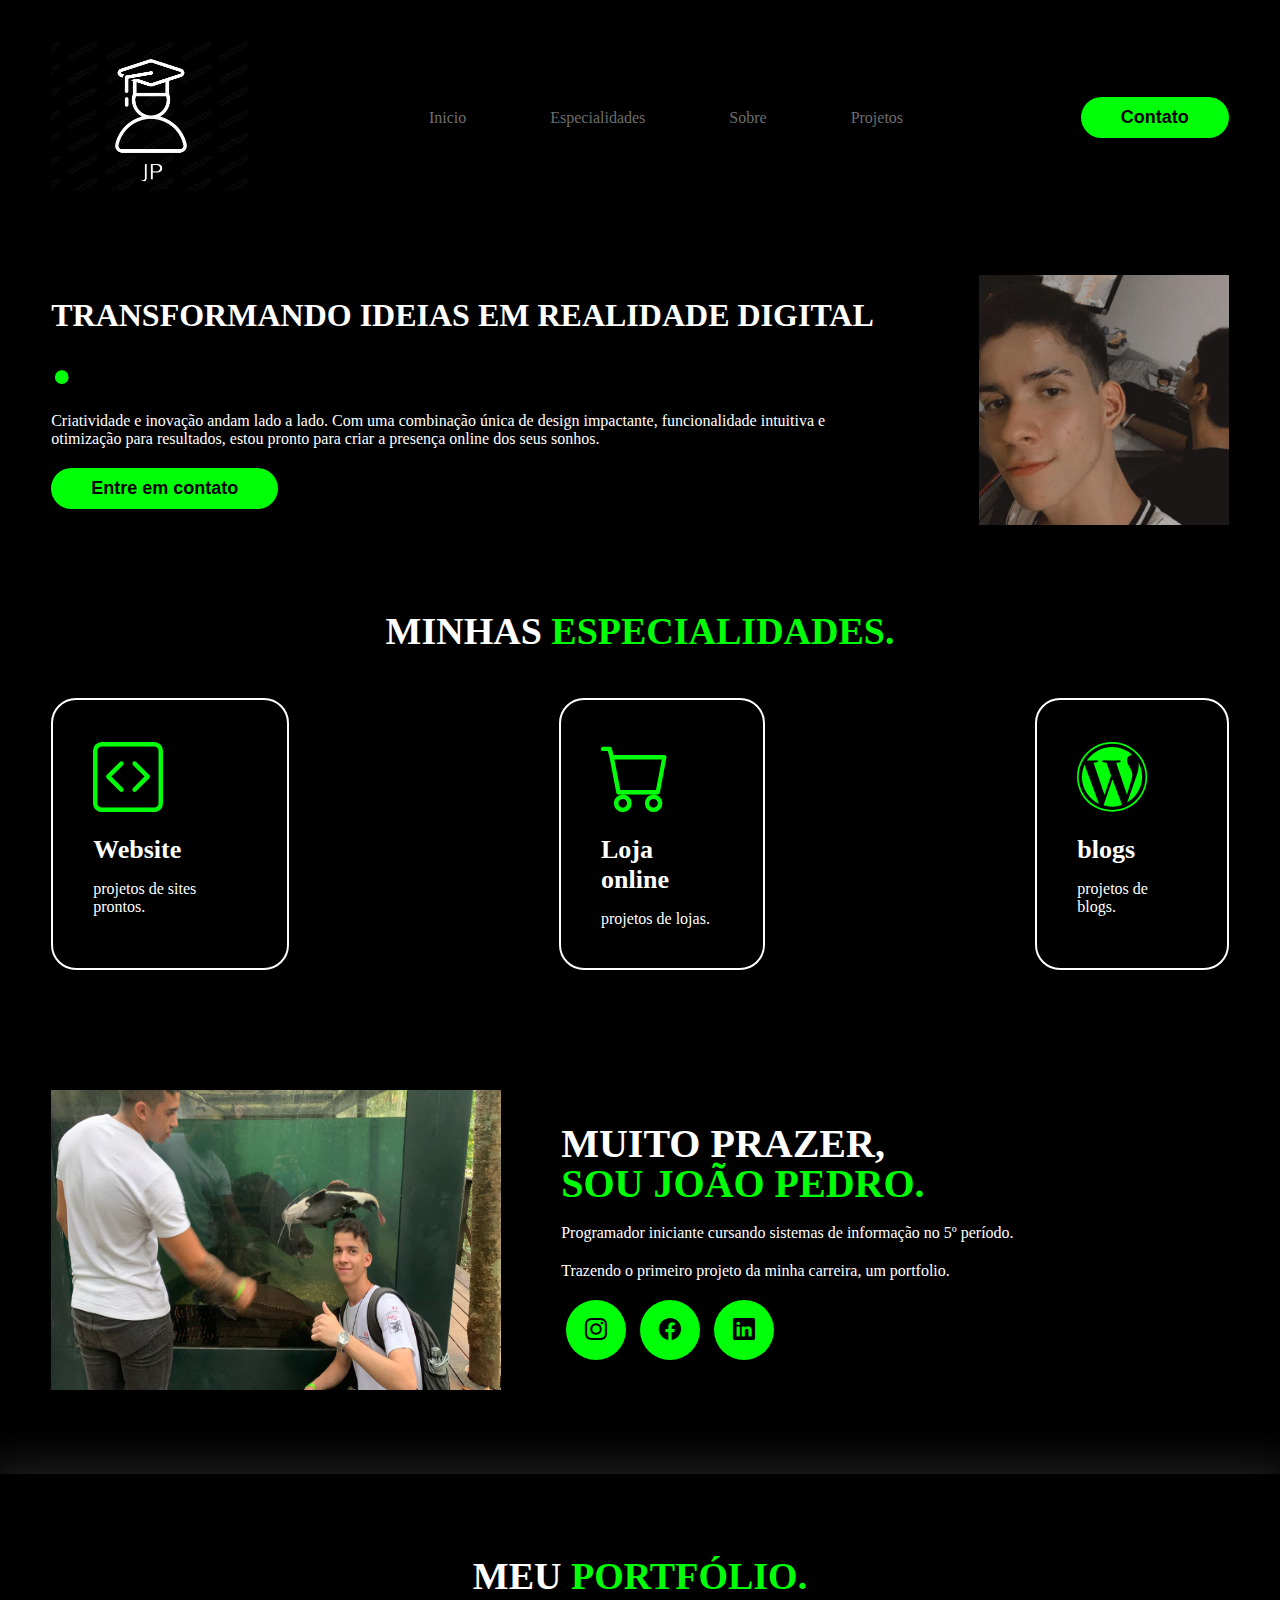
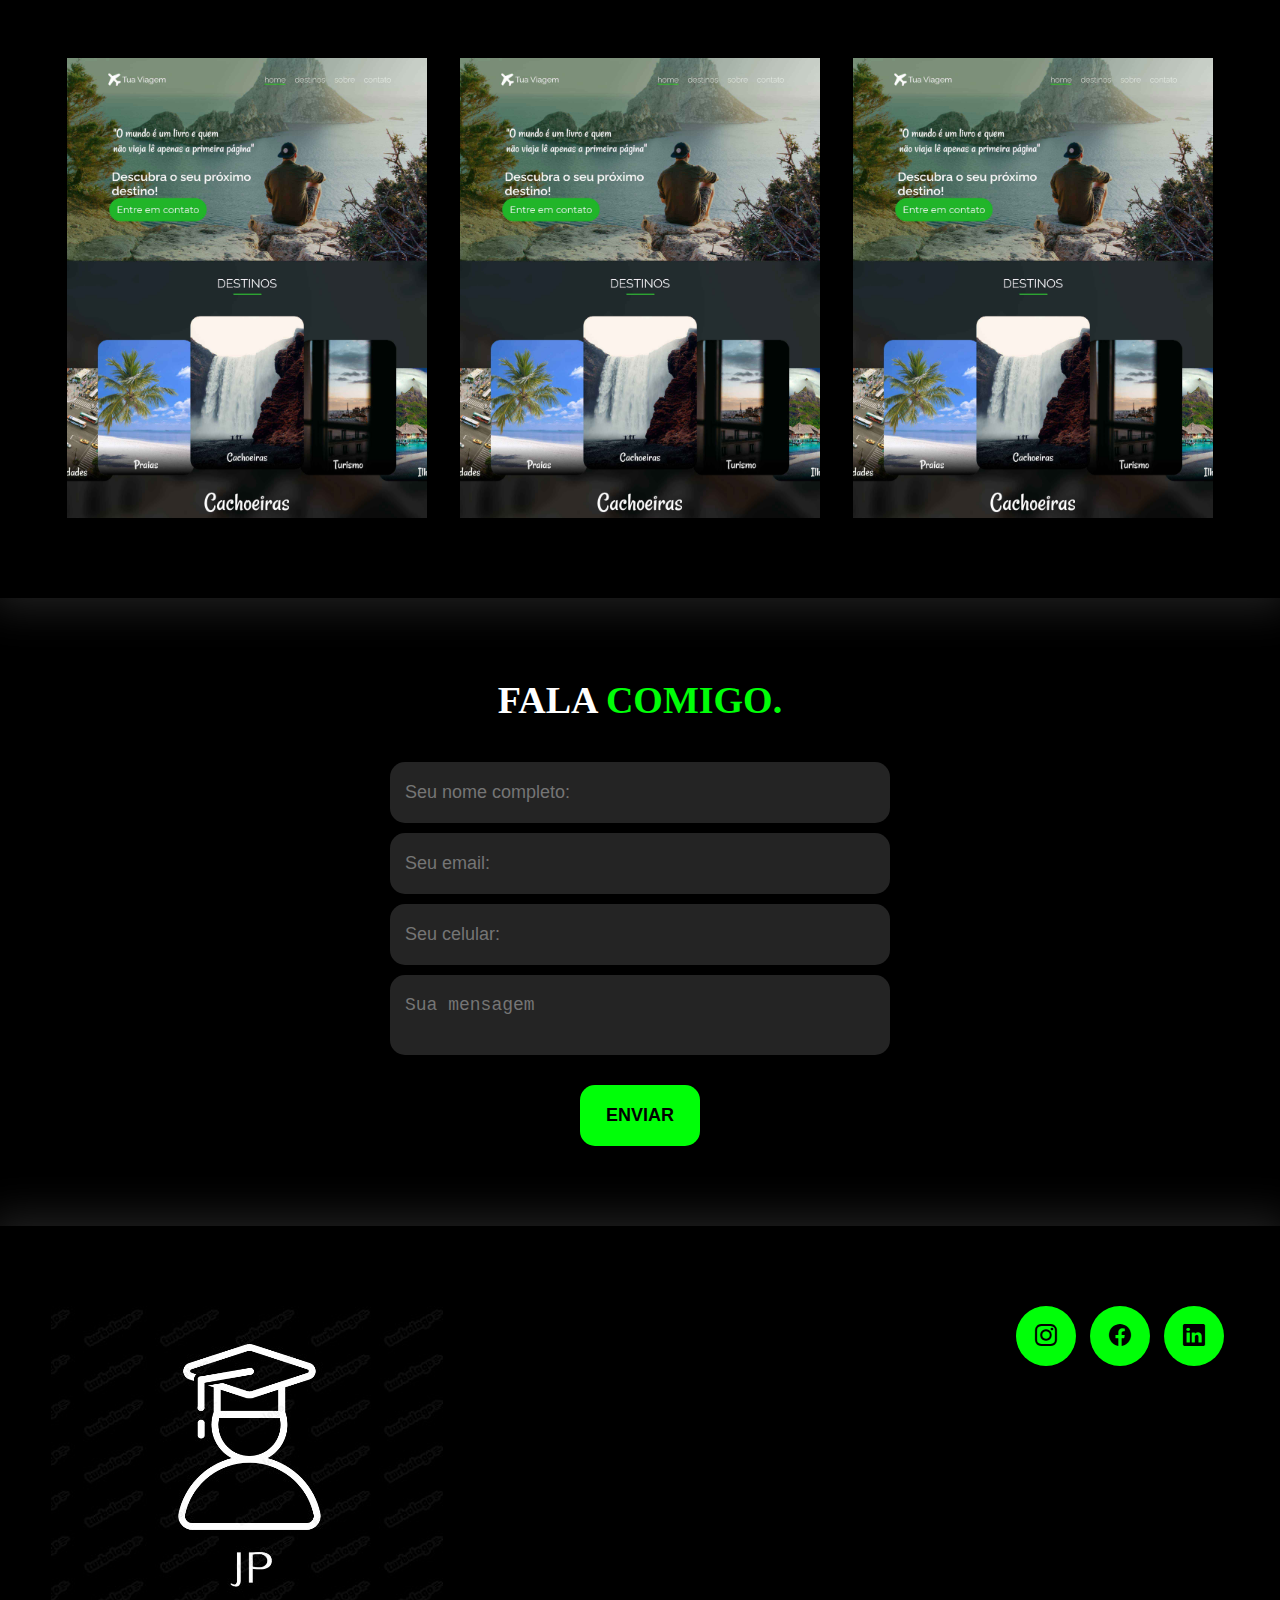
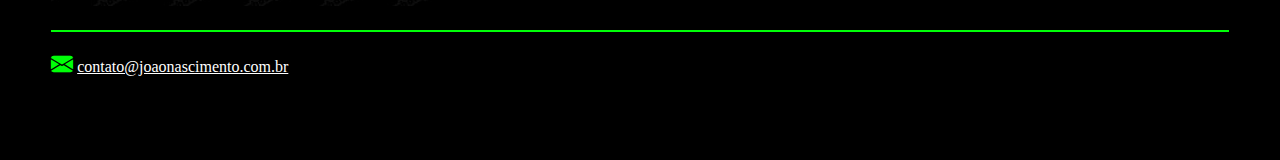
<file: index.html>
<!DOCTYPE html>
    <html lang="pt-br">
    <head>
        <meta charset="UTF-8">
        <meta name="viewport" content="width=device-width, initial-scale=1.0">
        <!-- GOOGLE FONTS  -->
        <link rel="preconnect" href="https://fonts.googleapis.com">
<link rel="preconnect" href="https://fonts.gstatic.com" crossorigin>
<link href="https://fonts.googleapis.com/css2?family=Poppins:ital,wght@0,100;0,200;0,300;0,400;0,500;0,600;0,700;0,800;0,900;1,100;1,200;1,300;1,400;1,500;1,600;1,700;1,800;1,900&display=swap" rel="stylesheet">

        <!-- FIM GOOGLE FONTS -->
        <!--BOOTSTRAP ICONS-->
        <link rel="stylesheet" href="https://cdn.jsdelivr.net/npm/bootstrap-icons@1.11.3/font/bootstrap-icons.min.css">

        <!-- FIM BOOTSTRAP ICONS -->
        <link rel="stylesheet" href="style.css">
        <title>Portifólio Jp</title>
    </head>
    <body>
        <header>
            <div class="interface">
                <div class="logo">
                    <a href="#">
                        <img src="imagens/logotipoboa.jfif" alt="#" width="200">
                        
                        

                        
                        
                    
                    
                    
                    </a>

                </div><!--logo-->
                <nav class="menu-desktop">
                    <ul>
                        <li><a href="#">Inicio</a></li>
                        <li><a href="#">Especialidades</a></li>
                        <li><a href="#">Sobre</a></li>
                        <li><a href="#">Projetos</a></li>

                    </ul>

                </nav>
                <div class="jp-contato">
                    <a href="#">
                        <button>Contato</button>
                    </a>
                </div>

                
            </div><!--interface-->
        </header>

        <main>
            <section class="topo-do-site">
                    <div class="interface">
                        <div class="flex">
                            <div class="txt-topo-site">
                                <h1>TRANSFORMANDO IDEIAS EM REALIDADE DIGITAL <span>.</span></h1>
                            <p>Criatividade e inovação andam lado a lado. Com uma combinação única de design impactante,
                            funcionalidade intuitiva e otimização para resultados, estou pronto para criar a 
                             presença online dos seus sonhos.</p>
                                    <div class="jp-contato">
                                        <a href="#">
                                            <button>Entre em contato</button>
                                        </a>
                                    </div>
                                


                            </div><!--txt-topo-site-->

                            <div class="img-topo-site">

                                <img src="imagens/eu1.jpeg" alt=""width="250">
                            
                            

                            </div><!--img-topo-site-->


                        </div><!--flex-->

                    </div><!--interface-->
                
            </section> <!--topo-do-site-->

            <section class="especialidades">

                <div class="interface">

                    <h2 class="titulo">MINHAS <span>ESPECIALIDADES.</span></h2>

                    <div class="flex">

                        <div class="especialidades-box">

                            <i class="bi bi-code-square"></i>
                            <h3>Website</h3>
                            <p> projetos de sites prontos.</p>

                        </div> <!--especialidades-box-->
                        <div class="especialidades-box">

                            <i class="bi bi-cart"></i>
                            <h3>Loja online</h3>
                            <p> projetos de lojas.</p>

                        </div> <!--especialidades-box-->
                        <div class="especialidades-box">

                            <i class="bi bi-wordpress"></i>
                            <h3>blogs</h3>
                            <p>projetos de blogs.</p>

                        </div> <!--especialidades-box-->


                    </div> <!--flex-->

                </div> <!--interface-->
                
            </section> <!--especialidades-->

            <section class="sobre">
                <div class="interface">
                    <div class="flex">
                        <div class="img-sobre">
                            <img src="imagens/eu3.jpeg" alt="#" width="450" height="300">


                        </div><!--img-sobre-->

                        <div class="txt-sobre">
                            <h2>MUITO PRAZER, <span>SOU JOÃO PEDRO.</span></h2>
                                <p>Programador iniciante cursando sistemas de informação no 5º período.</p>
                                <p>Trazendo o primeiro projeto da minha carreira, um portfolio.</p>
                                <div class="jp-social">
                                    <a href="https://www.instagram.com/yskm_jp/" target="_blank"><button><i class="bi bi-instagram"></i></button></a>
                                    <a href="https://www.facebook.com/profile.php?id=100011338135512" target="_blank"><button><i class="bi bi-facebook"></i></button></a>
                                    <a href="#"><button><i class="bi bi-linkedin"></i></button></a>

                                </div><!--jp-social-->
                        </div><!--txt-sobre-->
                    </div> <!--flex-->
                </div><!--interface-->
            </section><!--sobre-->

            <section class="portfolio">
                <div class="interface">
                    <h2 class="titulo">MEU <span>PORTFÓLIO.</span></h2>
                    <div class="flex">
                        <div class="img-port" style="background-image: url(imagens/imagem.jpg);">
                            <div class="overlay">Projeto 1</div>
                        </div>
                        <div class="img-port" style="background-image: url(imagens/imagem.jpg);">
                            <div class="overlay">Projeto 2</div>
                        </div>
                        <div class="img-port" style="background-image: url(imagens/imagem.jpg);">
                            <div class="overlay">Projeto 3</div>
                        </div>
                    </div><!--flex-->
                </div><!--interface-->
            </section><!--portfolio-->

            <section class="formulario">
                <div class="interface">
                    <h2 class="titulo">FALA <span>COMIGO.</span></h2>
                    
                    <form action="">

                        <input type="text" name="" id="" placeholder="Seu nome completo:" required>
                        <input type="text" name="" id="" placeholder="Seu email:" required>
                        <input type="text" name="" id="" placeholder="Seu celular:" >
                        <textarea name="" id="" placeholder="Sua mensagem" required></textarea>
                        <div class="btn-enviar"><input type="submit" value="ENVIAR"></div>
                        
                    </form>


                </div><!--interface-->
            </section><!--formulario-->

        </main>
        
        <footer>
            <div class="interface">
                <div class="line-footer">
                    <div class="flex">
                        <div class="logo-footer">
                            <img src="imagens/logotipoboa.jfif" alt="#">
                        </div><!--logo-footer-->
                        <div class="jp-social">
                            <a href="https://www.instagram.com/yskm_jp/" target="_blank"><button><i class="bi bi-instagram"></i></button></a>
                            <a href="https://www.facebook.com/profile.php?id=100011338135512" target="_blank"><button><i class="bi bi-facebook"></i></button></a>
                            <a href="#"><button><i class="bi bi-linkedin"></i></button></a>

                        </div><!--jp-social-->
                    </div>
                </div><!--line-footer-->
                <div class="line-footer borda">
                    <p><i class="bi bi-envelope-fill"></i> <a href="mailto:contato@joaonascimento.com.br">contato@joaonascimento.com.br</a></p>
                </div><!--line-footer-->
            </div><!--interface-->
        </footer>

    </body>
    </html>
</file>
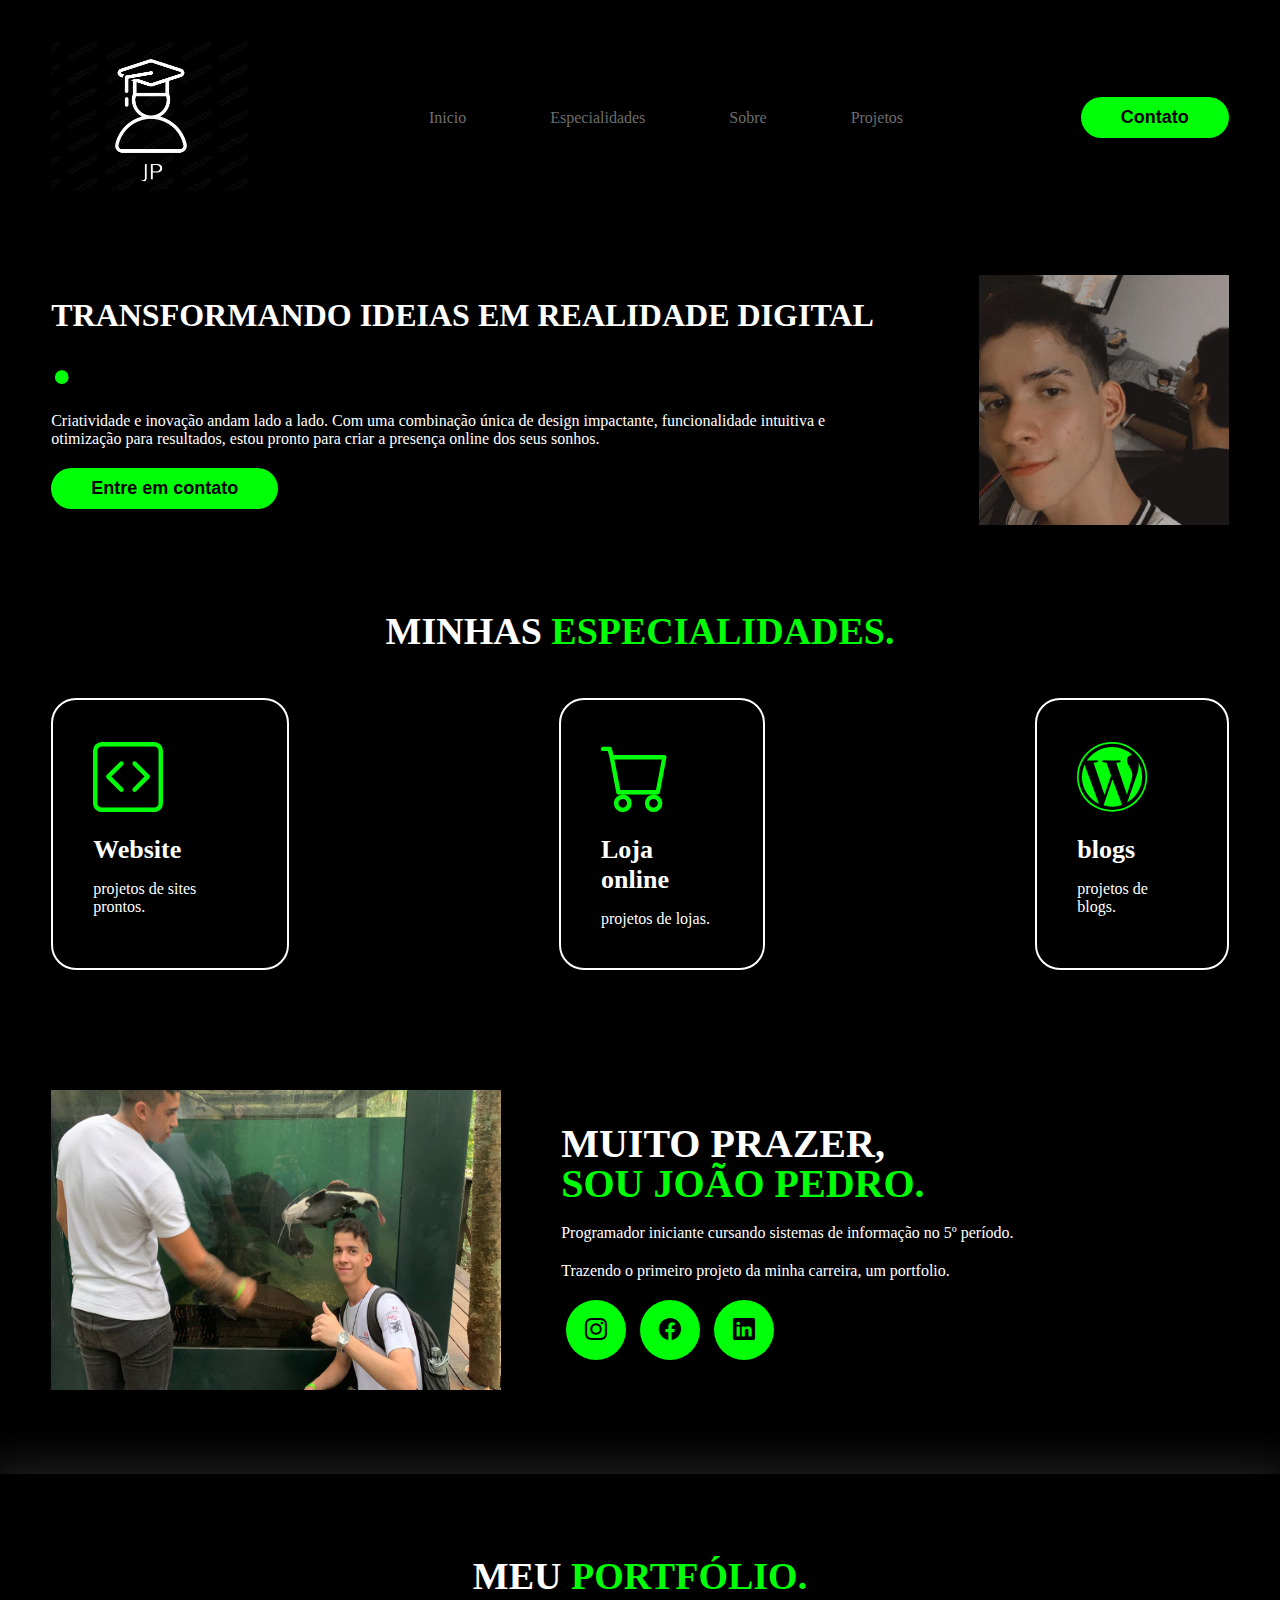
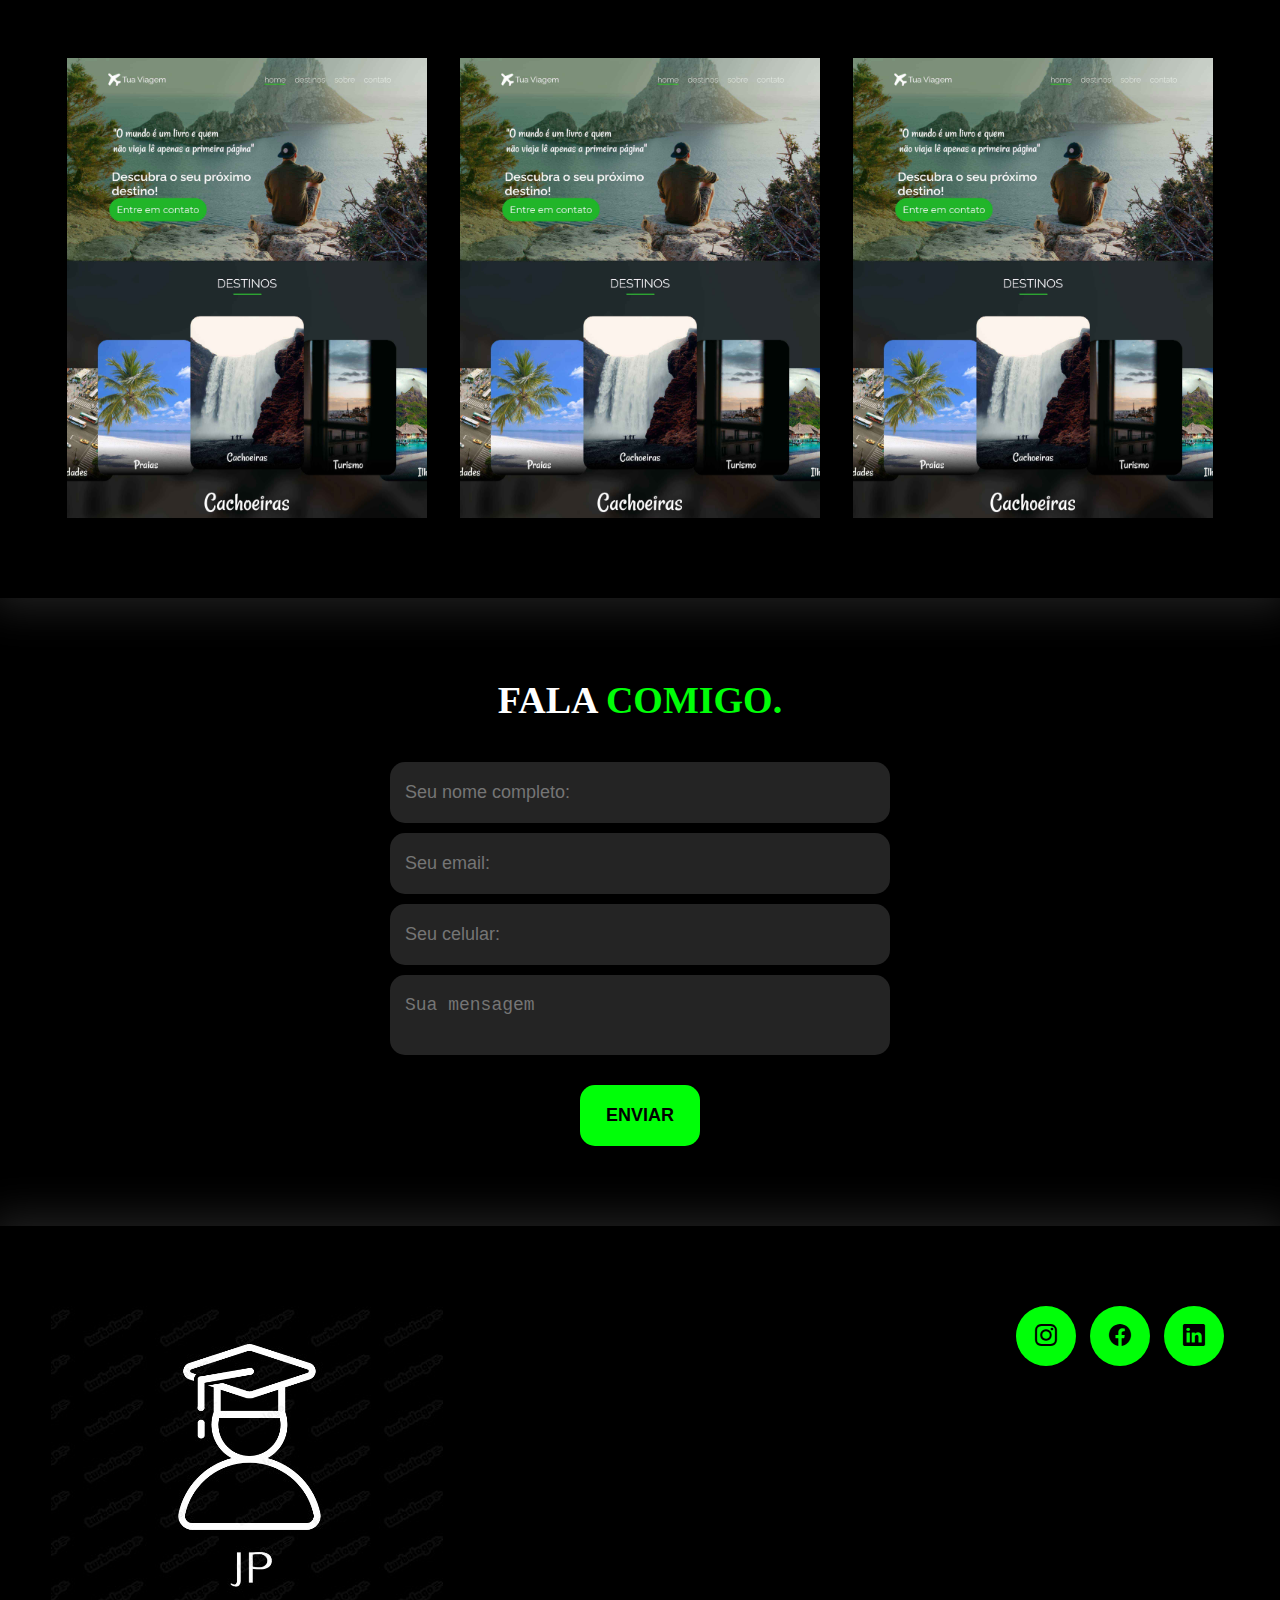
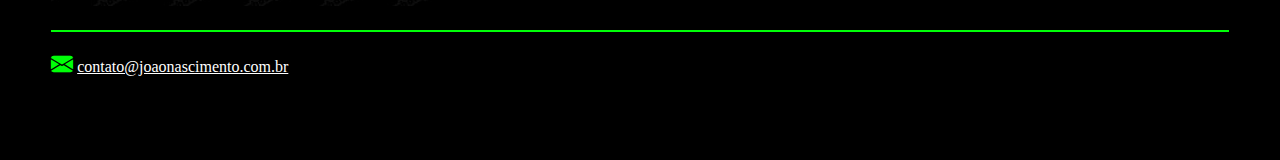
<file: projeto2.html>
<!DOCTYPE html>
    <html lang="pt-br">
    <head>
        <meta charset="UTF-8">
        <meta name="viewport" content="width=device-width, initial-scale=1.0">
        <!-- GOOGLE FONTS  -->
        <link rel="preconnect" href="https://fonts.googleapis.com">
<link rel="preconnect" href="https://fonts.gstatic.com" crossorigin>
<link href="https://fonts.googleapis.com/css2?family=Poppins:ital,wght@0,100;0,200;0,300;0,400;0,500;0,600;0,700;0,800;0,900;1,100;1,200;1,300;1,400;1,500;1,600;1,700;1,800;1,900&display=swap" rel="stylesheet">

        <!-- FIM GOOGLE FONTS -->
        <!--BOOTSTRAP ICONS-->
        <link rel="stylesheet" href="https://cdn.jsdelivr.net/npm/bootstrap-icons@1.11.3/font/bootstrap-icons.min.css">

        <!-- FIM BOOTSTRAP ICONS -->
        <link rel="stylesheet" href="style.css">
        <title>Portifólio Jp</title>
    </head>
    <body>
        <header>
            <div class="interface">
                <div class="logo">
                    <a href="#">
                        <img src="imagens/logotipoboa.jfif" alt="#" width="200">
                        
                        

                        
                        
                    
                    
                    
                    </a>

                </div><!--logo-->
                <nav class="menu-desktop">
                    <ul>
                        <li><a href="#">Inicio</a></li>
                        <li><a href="#">Especialidades</a></li>
                        <li><a href="#">Sobre</a></li>
                        <li><a href="#">Projetos</a></li>

                    </ul>

                </nav>
                <div class="jp-contato">
                    <a href="#">
                        <button>Contato</button>
                    </a>
                </div>

                
            </div><!--interface-->
        </header>

        <main>
            <section class="topo-do-site">
                    <div class="interface">
                        <div class="flex">
                            <div class="txt-topo-site">
                                <h1>TRANSFORMANDO IDEIAS EM REALIDADE DIGITAL <span>.</span></h1>
                            <p>Criatividade e inovação andam lado a lado. Com uma combinação única de design impactante,
                            funcionalidade intuitiva e otimização para resultados, estou pronto para criar a 
                             presença online dos seus sonhos.</p>
                                    <div class="jp-contato">
                                        <a href="#">
                                            <button>Entre em contato</button>
                                        </a>
                                    </div>
                                


                            </div><!--txt-topo-site-->

                            <div class="img-topo-site">

                                <img src="imagens/eu1.jpeg" alt=""width="250">
                            
                            

                            </div><!--img-topo-site-->


                        </div><!--flex-->

                    </div><!--interface-->
                
            </section> <!--topo-do-site-->

            <section class="especialidades">

                <div class="interface">

                    <h2 class="titulo">MINHAS <span>ESPECIALIDADES.</span></h2>

                    <div class="flex">

                        <div class="especialidades-box">

                            <i class="bi bi-code-square"></i>
                            <h3>Website</h3>
                            <p> projetos de sites prontos.</p>

                        </div> <!--especialidades-box-->
                        <div class="especialidades-box">

                            <i class="bi bi-cart"></i>
                            <h3>Loja online</h3>
                            <p> projetos de lojas.</p>

                        </div> <!--especialidades-box-->
                        <div class="especialidades-box">

                            <i class="bi bi-wordpress"></i>
                            <h3>blogs</h3>
                            <p>projetos de blogs.</p>

                        </div> <!--especialidades-box-->


                    </div> <!--flex-->

                </div> <!--interface-->
                
            </section> <!--especialidades-->

            <section class="sobre">
                <div class="interface">
                    <div class="flex">
                        <div class="img-sobre">
                            <img src="imagens/eu3.jpeg" alt="#" width="450" height="300">


                        </div><!--img-sobre-->

                        <div class="txt-sobre">
                            <h2>MUITO PRAZER, <span>SOU JOÃO PEDRO.</span></h2>
                                <p>Programador iniciante cursando sistemas de informação no 5º período.</p>
                                <p>Trazendo o primeiro projeto da minha carreira, um portfolio.</p>
                                <div class="jp-social">
                                    <a href="https://www.instagram.com/yskm_jp/" target="_blank"><button><i class="bi bi-instagram"></i></button></a>
                                    <a href="https://www.facebook.com/profile.php?id=100011338135512" target="_blank"><button><i class="bi bi-facebook"></i></button></a>
                                    <a href="#"><button><i class="bi bi-linkedin"></i></button></a>

                                </div><!--jp-social-->
                        </div><!--txt-sobre-->
                    </div> <!--flex-->
                </div><!--interface-->
            </section><!--sobre-->

            <section class="portfolio">
                <div class="interface">
                    <h2 class="titulo">MEU <span>PORTFÓLIO.</span></h2>
                    <div class="flex">
                        <div class="img-port" style="background-image: url(imagens/imagem.jpg);">
                            <div class="overlay">Projeto 1</div>
                        </div>
                        <div class="img-port" style="background-image: url(imagens/imagem.jpg);">
                            <div class="overlay">Projeto 2</div>
                        </div>
                        <div class="img-port" style="background-image: url(imagens/imagem.jpg);">
                            <div class="overlay">Projeto 3</div>
                        </div>
                    </div><!--flex-->
                </div><!--interface-->
            </section><!--portfolio-->

            <section class="formulario">
                <div class="interface">
                    <h2 class="titulo">FALA <span>COMIGO.</span></h2>
                    
                    <form action="">

                        <input type="text" name="" id="" placeholder="Seu nome completo:" required>
                        <input type="text" name="" id="" placeholder="Seu email:" required>
                        <input type="text" name="" id="" placeholder="Seu celular:" >
                        <textarea name="" id="" placeholder="Sua mensagem" required></textarea>
                        <div class="btn-enviar"><input type="submit" value="ENVIAR"></div>
                        
                    </form>


                </div><!--interface-->
            </section><!--formulario-->

        </main>
        
        <footer>
            <div class="interface">
                <div class="line-footer">
                    <div class="flex">
                        <div class="logo-footer">
                            <img src="imagens/logotipoboa.jfif" alt="#">
                        </div><!--logo-footer-->
                        <div class="jp-social">
                            <a href="https://www.instagram.com/yskm_jp/" target="_blank"><button><i class="bi bi-instagram"></i></button></a>
                            <a href="https://www.facebook.com/profile.php?id=100011338135512" target="_blank"><button><i class="bi bi-facebook"></i></button></a>
                            <a href="#"><button><i class="bi bi-linkedin"></i></button></a>

                        </div><!--jp-social-->
                    </div>
                </div><!--line-footer-->
                <div class="line-footer borda">
                    <p><i class="bi bi-envelope-fill"></i> <a href="mailto:contato@joaonascimento.com.br">contato@joaonascimento.com.br</a></p>
                </div><!--line-footer-->
            </div><!--interface-->
        </footer>

    </body>
    </html>
</file>
<file: style.css>
/* ESTILO GERAL*/
*{
    margin: 0;
    padding: 0;
    box-sizing: border-box;
    .poppins-thin {
        font-family: "Poppins", sans-serif;
        font-weight: 100;
        font-style: normal;
      } 
                   
      .poppins-regular {
        font-family: "Poppins", sans-serif;
        font-weight: 400;
        font-style: normal;
      }
      

}
body{
    background-color: black;
    height: 100vh;
}

.interface{
    max-width: 1280px;
    margin: 0 auto;

}

.flex{
    display: flex;
}

.jp-contato button{
  padding: 10px 40px;
  font-size: 18px;
  font-weight: 600;
  background-color: #00ff08;
  border: 0;
  border-radius: 30px;
  cursor: pointer;
  transition: .2s;
}

h2.titulo{
  color: #fff;
  font-size: 38px;
  text-align: center;
}

h2.titulo span{
  color: #00ff08;
}

  button:hover, form .btn-enviar input:hover{
  box-shadow: 0px 0px 8px #00ff08; 
  transform: scale(1.05);
}

/* ESTILO DO CABEÇALHO*/
header{
    padding: 40px 4%;

}

header> .interface{
    display: flex;
    align-items: center;
    justify-content: space-between;
}
header a{
    color: rgb(109, 109, 109);
    text-decoration: none;
    display: inline-block;
    transition: .2s;
}
header a:hover{
    color: #fff;
    transform: scale(1.05);
}

header nav ul{
    list-style-type: none;
}

header nav ul li{
    display: inline-block;
    padding: 0 40px;
}

/* ESTILO DO TOPO DO SITE */
section.topo-do-site{
  padding: 40px 4%;
}
section.topo-do-site .flex{
  align-items: center;
  justify-content: center;
  gap: 90px;
}

.topo-do-site h1{
  color: #fff;
  font-size: 32px;
  line-height: 40px;
}
.topo-do-site .txt-topo-site h1 span{
  color: #00ff08;
  font-size: 84px;
}
.topo-do-site .txt-topo-site p{
  color: #fff;
  margin: 20px 0;
}

.topo-do-site .img-topo-site img{
  position: relative;
  animation: flutuar 2s ease-in-out infinite alternate;
}

@keyframes flutuar{
  0%{
      top:0px;
  }
  100%{
    top: 30px;
  }
}

  /* ESTILO DAS ESPECIALIDADES */
  section.especialidades{
    padding: 40px 4%;
  }

  section.especialidades .flex{
    gap: 270px;

  }
  
  .especialidades .especialidades-box{  
    color: #fff;
    padding: 40px;
    border: 2px solid #fff;
    border-radius: 25px;
    margin-top: 45px;
    transition: .2s;
  }

  .especialidades .especialidades-box:hover{
    transform: scale(1.05);
    box-shadow: 0 0 8px #ffffff5d;
  }

  .especialidades .especialidades-box i{
    
      font-size: 70px;
      color: #00ff08; 
  }  
  .especialidades .especialidades-box h3{
    font-size: 26px;
    margin: 15px 0;
  }
  /* ESTILO DO SOBRE */
  section.sobre{
    padding: 80px 4%;
  }

  section.sobre .flex{
      align-items: center;
      gap: 60px;
  }
  
  .sobre .txt-sobre{
    color: #fff;
  }

  .sobre .txt-sobre h2{
        font-size: 40px;
        line-height: 40px;
        margin-bottom: 20px;

  }
  .sobre .txt-sobre h2 span{
    color: #00ff08;
    display: block;

  }
  .sobre .txt-sobre p{
    margin: 20px 0;
    text-align: justify;
  }
 .jp-social button{
    width: 60px;
    height: 60px;
    border-radius: 50%;
    border: none;
    background-color: #00ff08;
    font-size: 22px;
    cursor: pointer;
    margin: 0 5px;
    transition: .2s;
  }
  /* ESTILO DO PORTFÓLIO */
  section.portfolio{
    padding: 80px 4%;
    box-shadow: 0 0 40px 10px #ffffff21;
  }
  section.portfolio .flex{
    justify-content: space-around;
    margin-top: 60px;
  }

     .img-port{
      width: 360px;
      height: 460px;
      background-size: cover;
      background-position: 100% 0%;
      position: relative;

     }

     .img-port:hover{
      background-position: 100% 100%;
      transition: 8s;
     }
     .overlay{
      position:absolute;
      top:0;
      left: 0;
      width: 100%;
      height: 100%;
      background-color: #000000ab;
      border-radius: 40px;
      display: flex;
      align-items: center;
      justify-content: center;
      font-size: 24px;
      font-weight: 600;
      color: #fff;
      opacity: 0;
      transition: .5s;
     }
     .overlay:hover{
      opacity: 1;
     }
     /* ESTILO DO FORMULÁRIO DE CONTATO */
     section.formulario{
      padding: 80px 4%;
     }

     form{
      max-width: 500px;
      margin: 0 auto;
      display: flex;
      justify-content: center;
      flex-direction: column;
      gap: 10px;
      margin-top: 40px;
     }

     form input,form textarea{
        width: 100%;
        background-color: #242424;
        border: 0;
        outline: 0;
        padding: 20px 15px;
        border-radius: 15px;
        color: #fff;
        font-size: 18px;
     }
     
     form textarea{
        resize: none;
        max-height: 200px;
     }

     form .btn-enviar{
      margin-top: 20px;
      text-align: center;
     }

     form .btn-enviar input{
      width: 120px;
      background-color: #00ff08;
      color: #000;
      font-weight: 700;
      cursor: pointer;
      transition: .2s;

     }
     /*ESTILO DO RODAPÉ */
     
     footer{
      padding: 60px 4%;
      box-shadow: 0 0 40px 10px #ffffff21;
     }

     footer .flex{
      justify-content: space-between;
     }

     footer .line-footer{
      padding: 20px 0;
      
     }

     .borda{
      border-top: 2px solid #00ff08;
     }

     footer .line-footer p i{
      color: #00ff08;
      font-size: 22px;
      
     }

     footer .line-footer p a{
      color: #fff;
     }
     
     @media screen and (max-width:1020px){

      /* CLASSES GERAIS */
      flex{
        flex-direction: column;


      }

        /* CLASSES GERAIS FIM */

      /* CABEÇALHO */
      .menu-desktop, .jp-contato{
        display: none;
      }
      
     }
</file>
